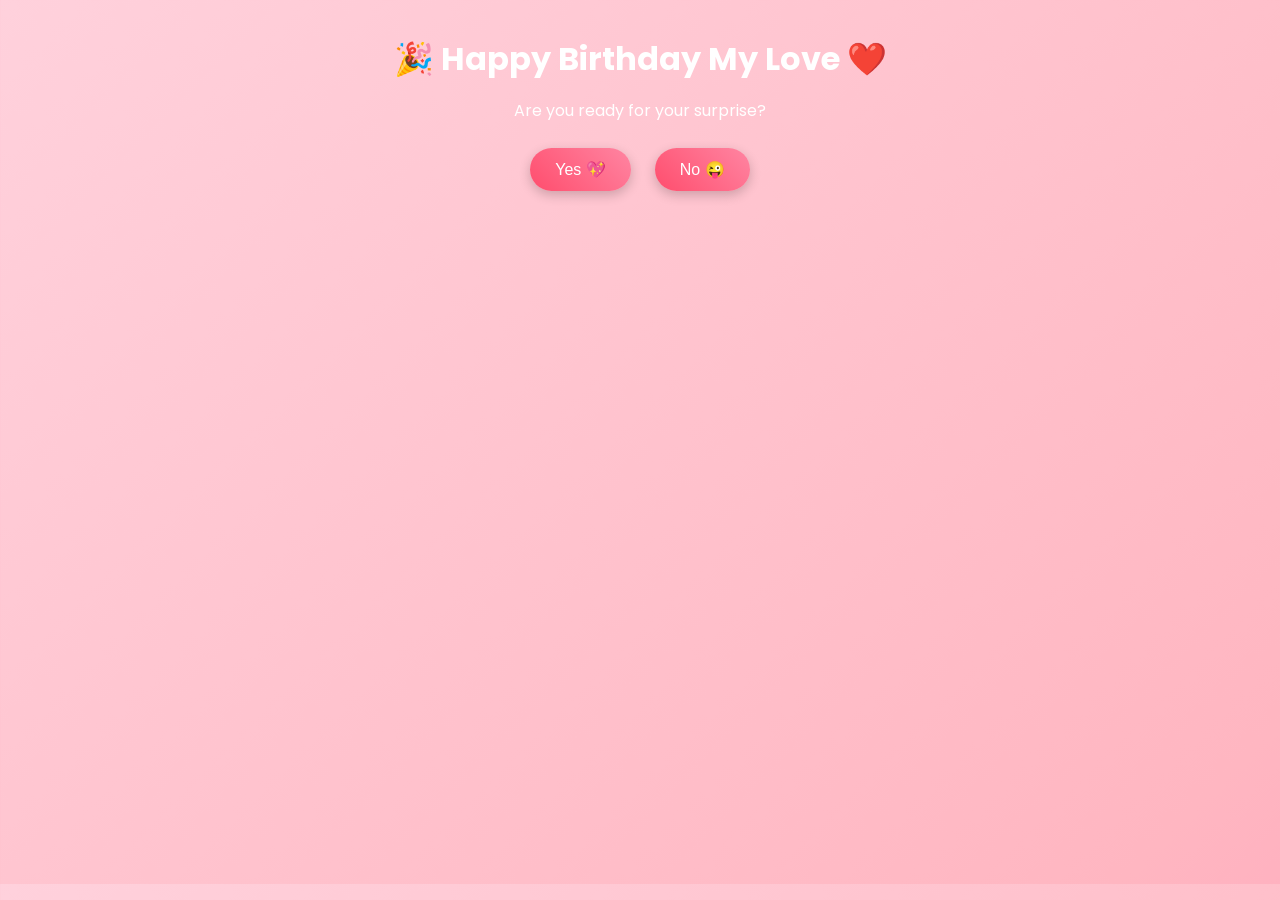
<file: index.html>
<!DOCTYPE html>
<html>
<head>
    <title>Love Fight Game 💖</title>
    <meta name="viewport" content="width=device-width, initial-scale=1.0">
    <link rel="stylesheet" href="style.css">
</head>
<body>

<div id="screen1" class="container">
    <h1>🎉 Happy Birthday My Love ❤️</h1>
    <p>Are you ready for your surprise?</p>
    <button class="btn" onclick="go(2)">Yes 💖</button>
    <button class="btn" onmouseover="run(this)">No 😜</button>
</div>

<div id="screen2" class="container" style="display:none;">
    <h2>Enter the Fight Arena 🎮</h2>
    <button class="btn" onclick="go(3)">Start Battle 💥</button>
</div>

<div id="screen3" class="container" style="display:none;">
    <h2>💖 Fight for Her Heart 💖</h2>

    <div class="game">
        <div>
            <img id="you" src="avatar.png" class="character">
            <p>You ❤️</p>
            <div class="bar"><div id="youHP" class="hp" style="width:100%"></div></div>
        </div>

        <div>
            <img id="stitch" src="stitch.png" class="character">
            <p>Stitch 🧸</p>
            <div class="bar"><div id="stitchHP" class="hp" style="width:100%"></div></div>
        </div>
    </div>

    <button class="btn" onclick="attack()">Attack 👊</button>
    <button class="btn" onclick="power()">Power 💥</button>
</div>

<div id="screen4" class="container" style="display:none;">
    <h1>🏆 Yes! I Am Your Favorite ❤️</h1>
    <img src="dance.png" width="200">
    <br>
    <button class="btn" data-link="chocolate.html">Next Surprise 🍫</button>
</div>

<script src="script.js"></script>
<script>
function go(n) {
    document.querySelectorAll('.container').forEach(el => el.style.display = 'none');
    document.getElementById('screen' + n).style.display = 'block';
}

function run(btn) {
    btn.style.position = 'absolute';
    btn.style.left = Math.random() * 80 + 'vw';
    btn.style.top = Math.random() * 80 + 'vh';
}

let you = 100, stitch = 100;

function update() {
    youHP.style.width = you + "%";
    stitchHP.style.width = stitch + "%";
}

function animate(damageToStitch, damageToYou) {
    const youChar = document.getElementById("you");
    const stitchChar = document.getElementById("stitch");

    youChar.classList.add("attack-left");
    stitchChar.classList.add("attack-right");

    setTimeout(() => stitchChar.classList.add("hit"), 150);
    setTimeout(() => {
        youChar.classList.remove("attack-left");
        stitchChar.classList.remove("attack-right", "hit");
    }, 400);

    stitch -= damageToStitch;
    you -= damageToYou;

    if (stitch < 0) stitch = 0;
    if (you < 0) you = 0;

    update();
    check();
}

function attack() {
    animate(Math.floor(Math.random()*15)+10, Math.floor(Math.random()*8));
}

function power() {
    animate(Math.floor(Math.random()*25)+20, Math.floor(Math.random()*12));
}

function check() {
    if (stitch <= 0) go(4);
    if (you <= 0) location.reload();
}
</script>
</body>
</html>
</file>
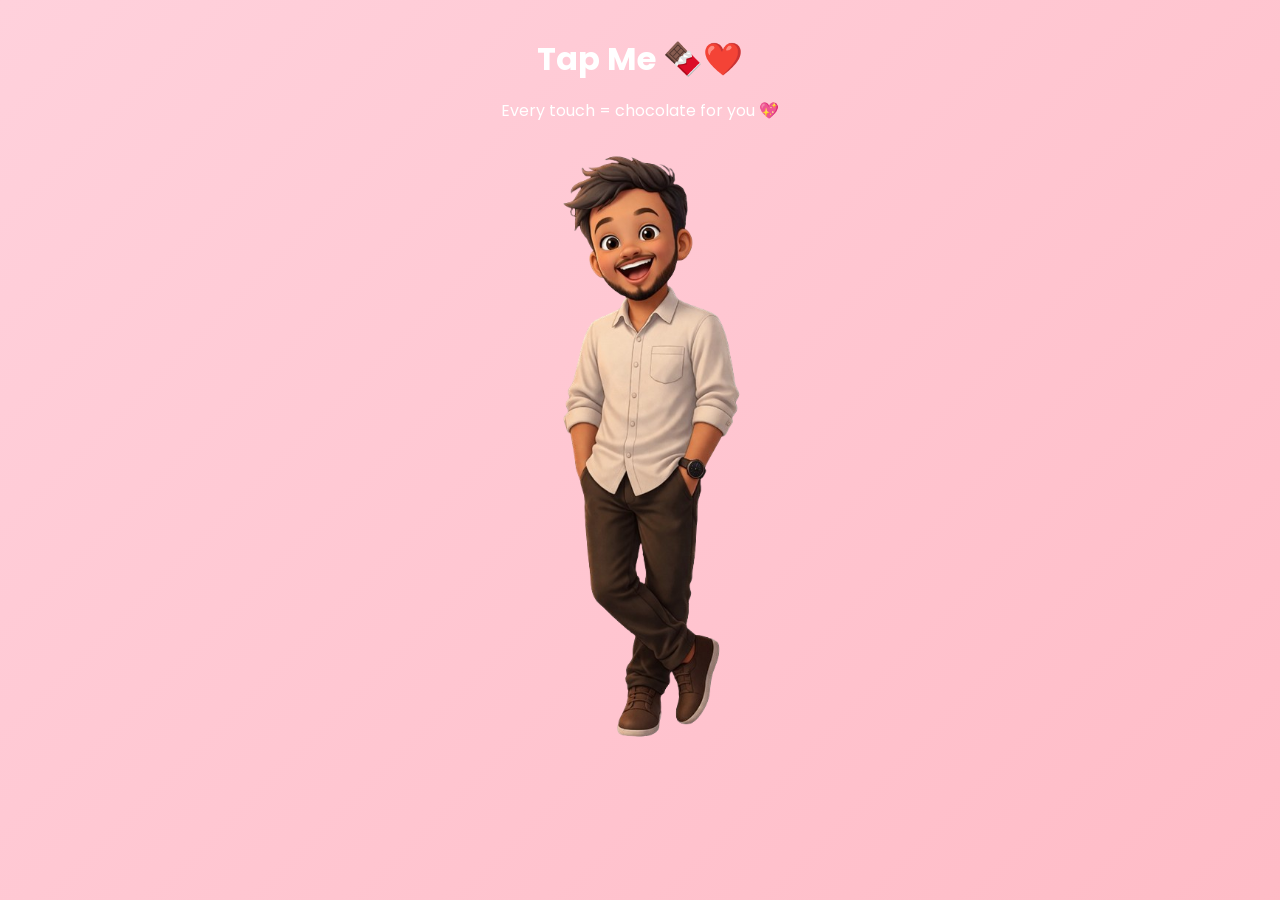
<file: chocolate.html>
<!DOCTYPE html>
<html>
<head>
    <title>For You 🍫💖</title>
    <meta name="viewport" content="width=device-width, initial-scale=1.0">
    <link rel="stylesheet" href="style.css">
</head>
<body>

<div class="container">
    <h1>Tap Me 🍫❤️</h1>
    <p>Every touch = chocolate for you 💖</p>
    <img id="avatar" src="standing.png" width="220" onclick="giveChocolate()">
    <p id="msg"></p>
    <button id="nextBtn" class="btn" data-link="memories.html" style="display:none;">
        See Our Memories 💖
    </button>
</div>

<script src="script.js"></script>
<script>
const messages = [
    "You are my sweetest chocolate 😍",
    "I love you more than chocolate 🍫❤️",
    "You are my happiness 🥺",
    "You make my life beautiful 💖",
    "You are my favorite person ❤️"
];

function giveChocolate() {
    const avatar = document.getElementById("avatar");
    avatar.src = "give-chocolate.png";

    const choco = document.createElement("img");
    choco.src = "chocolate.png";
    choco.style.position = "absolute";
    choco.style.width = "80px";
    choco.style.left = Math.random() * 80 + "%";
    choco.style.top = "60%";

    document.body.appendChild(choco);
    setTimeout(() => choco.remove(), 2000);
    setTimeout(() => avatar.src = "standing.png", 800);

    document.getElementById("msg").innerText =
        messages[Math.floor(Math.random() * messages.length)];

    document.getElementById("nextBtn").style.display = "inline-block";
}
</script>
</body>
</html>
</file>
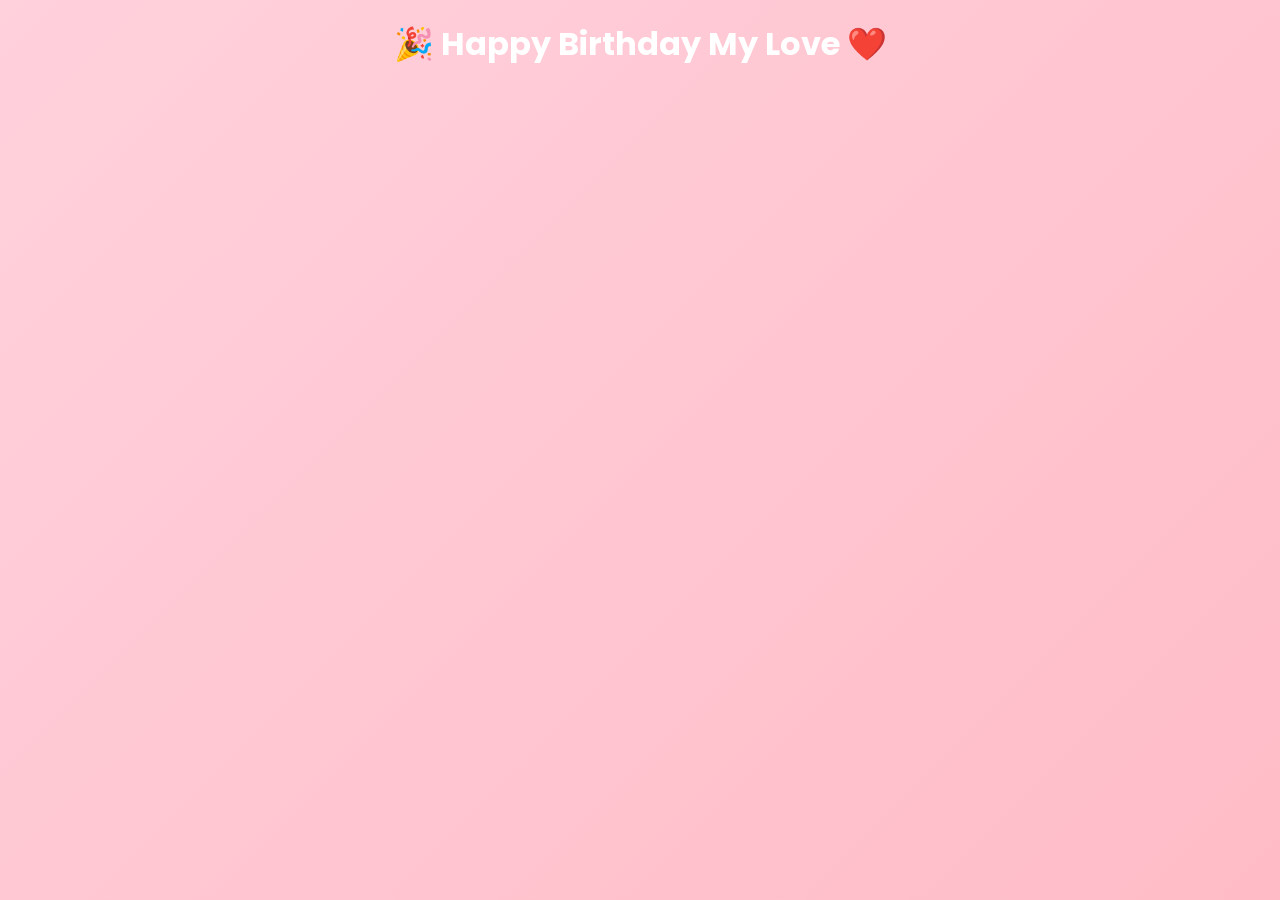
<file: final.html>
<!DOCTYPE html>
<html lang="en">
<head>
<meta charset="UTF-8">
<meta name="viewport" content="width=device-width, initial-scale=1.0">
<title>Final Birthday Surprise 🎂</title>
<link rel="stylesheet" href="style.css">

<style>
body {
    margin: 0;
    font-family: 'Poppins', sans-serif;
    text-align: center;
    color: white;
    overflow-x: hidden;
}

h1 {
    margin-top: 20px;
    font-size: 32px;
}

/* Scene */
.scene {
    position: relative;
    height: 75vh;
    width: 100%;
}

/* Avatars */
.avatar {
    position: absolute;
    bottom: 0;
    transition: all 1.5s ease-in-out;
    z-index: 2;
}

#hero {
    width: 200px;
    left: -40%;
}

.walk-in {
    left: 10%;
}

#gf {
    width: 320px;
    left: 50%;
    transform: translateX(-50%);
    display: none;
}

/* Cake Container */
#cake-container {
    position: absolute;
    width: 300px;
    height: 300px;
    left: 50%;
    transform: translateX(-50%);
    bottom: 220px;
    display: none;
    cursor: pointer;
    z-index: 1;
}

/* Whole Cake */
.cake-base {
    position: absolute;
    width: 100%;
    height: 100%;
    background: url('cake2.png') center/cover no-repeat;
}

/* Candle */
#candle {
    position: absolute;
    top: -45px;
    left: 50%;
    transform: translateX(-50%);
    font-size: 34px;
}

/* Blow Candle Button */
#blowBtn {
    display: none;
    margin-top: 10px;
}

/* Knife */
#knife {
    position: absolute;
    font-size: 50px;
    display: none;
    pointer-events: none;
    transform: rotate(-45deg);
    z-index: 10;
}

/* Cake Slices */
.slice {
    position: absolute;
    width: 100%;
    height: 100%;
    background: url('cake2.png') center/cover no-repeat;
    opacity: 0;
    transition: transform 0.6s ease, opacity 0.6s ease;
}

.slice1 { clip-path: polygon(50% 50%, 50% 0%, 65% 0%, 55% 50%); }
.slice2 { clip-path: polygon(50% 50%, 65% 0%, 100% 50%, 60% 55%); }
.slice3 { clip-path: polygon(50% 50%, 100% 50%, 75% 100%, 55% 60%); }
.slice4 { clip-path: polygon(50% 50%, 75% 100%, 25% 100%, 45% 60%); }
.slice5 { clip-path: polygon(50% 50%, 25% 100%, 0% 50%, 40% 55%); }
.slice6 { clip-path: polygon(50% 50%, 0% 50%, 35% 0%, 45% 50%); }

.slice.cut {
    opacity: 1;
    transform: translate(40px, -40px) rotate(12deg);
}

/* Message */
#message {
    font-size: 22px;
    margin-top: 10px;
}

/* Final Birthday Text */
#finalText {
    display: none;
    font-size: 60px;
    font-weight: bold;
    text-shadow: 0 0 10px #fff,
                 0 0 20px #ff4d6d,
                 0 0 40px #ff4d6d;
    animation: zoomIn 1.5s ease-in-out forwards;
}

@keyframes zoomIn {
    from { transform: scale(0); opacity: 0; }
    to { transform: scale(1); opacity: 1; }
}

/* Fireworks */
.firework {
    position: fixed;
    font-size: 24px;
    animation: explode 1.2s ease-out forwards;
}

@keyframes explode {
    from { transform: scale(0); opacity: 1; }
    to { transform: scale(2); opacity: 0; }
}

/* Responsive */
@media (max-width: 768px) {
    #hero { width: 140px; }
    #gf { width: 220px; }
    #cake-container {
        width: 220px;
        height: 220px;
        bottom: 180px;
    }
    #finalText { font-size: 36px; }
}
</style>
</head>

<body>

<h1>🎉 Happy Birthday My Love ❤️</h1>

<div class="scene">
    <!-- Your Avatar -->
    <img id="hero" src="cake.png" class="avatar" alt="Hero with Cake">

    <!-- Girlfriend Avatar -->
    <img id="gf" src="gf.png" class="avatar" alt="Girlfriend">

    <!-- Cake -->
    <div id="cake-container">
        <div id="candle">🕯️</div>
        <div id="knife">🔪</div>
        <div class="cake-base"></div>

        <!-- Cake Slices -->
        <div class="slice slice1"></div>
        <div class="slice slice2"></div>
        <div class="slice slice3"></div>
        <div class="slice slice4"></div>
        <div class="slice slice5"></div>
        <div class="slice slice6"></div>
    </div>
</div>

<button id="blowBtn" class="btn">Blow Candle 🕯️</button>

<p id="message"></p>
<h2 id="finalText">🎉 HAPPY BIRTHDAY MY LOVE ❤️🎂</h2>

<script src="script.js"></script>

<script>
const hero = document.getElementById("hero");
const gf = document.getElementById("gf");
const cakeContainer = document.getElementById("cake-container");
const knife = document.getElementById("knife");
const candle = document.getElementById("candle");
const message = document.getElementById("message");
const finalText = document.getElementById("finalText");
const blowBtn = document.getElementById("blowBtn");
const slices = document.querySelectorAll(".slice");

let currentSlice = 0;

/* Step 1: Hero enters */
setTimeout(() => {
    hero.classList.add("walk-in");
}, 500);

/* Step 2: Girlfriend appears */
setTimeout(() => {
    gf.style.display = "block";
}, 2000);

/* Step 3: Cake appears */
setTimeout(() => {
    cakeContainer.style.display = "block";
    blowBtn.style.display = "inline-block";
    message.innerText = "Blow the candle, my love 💖";
}, 3500);

/* Blow Candle */
blowBtn.addEventListener("click", () => {
    candle.style.display = "none";
    blowBtn.style.display = "none";
    message.innerText = "Tap the cake to cut it! 🎂";
});

/* Cut Cake One Slice at a Time */
cakeContainer.addEventListener("click", (e) => {
    if (candle.style.display !== "none") return;
    if (currentSlice >= slices.length) return;

    const rect = cakeContainer.getBoundingClientRect();
    knife.style.left = (e.clientX - rect.left - 25) + "px";
    knife.style.top = (e.clientY - rect.top - 25) + "px";
    knife.style.display = "block";

    slices[currentSlice].classList.add("cut");
    currentSlice++;

    if (currentSlice === slices.length) {
        setTimeout(showCelebration, 800);
    }
});

/* Celebration Effects */
function showCelebration() {
    message.innerText = "Happy Birthday My Love ❤️🎂";
    finalText.style.display = "block";
    launchHearts(40);
    launchFireworks(30);
}

function launchHearts(count) {
    for (let i = 0; i < count; i++) {
        const heart = document.createElement("div");
        heart.className = "heart";
        heart.innerHTML = "💖";
        heart.style.left = Math.random() * 100 + "vw";
        heart.style.bottom = "0";
        document.body.appendChild(heart);
        setTimeout(() => heart.remove(), 3000);
    }
}

function launchFireworks(count) {
    for (let i = 0; i < count; i++) {
        const fire = document.createElement("div");
        fire.className = "firework";
        fire.innerHTML = "✨";
        fire.style.left = Math.random() * 100 + "vw";
        fire.style.top = Math.random() * 60 + "vh";
        document.body.appendChild(fire);
        setTimeout(() => fire.remove(), 1200);
    }
}
</script>

</body>
</html>
</file>
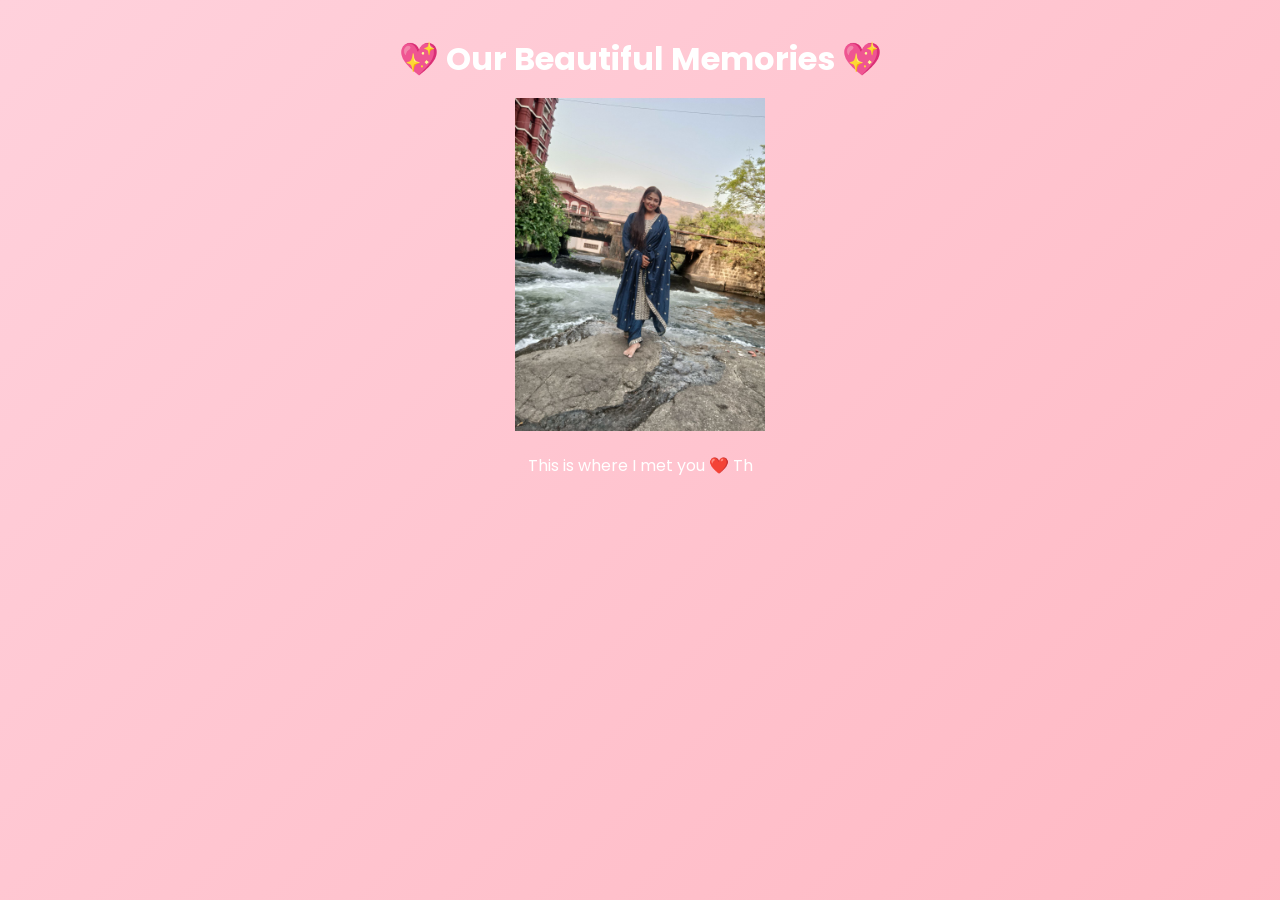
<file: memories.html>
<!DOCTYPE html>
<html>
<head>
    <title>Our Memories ❤️</title>
    <meta name="viewport" content="width=device-width, initial-scale=1.0">
    <link rel="stylesheet" href="style.css">
</head>
<body>

<div class="container">
    <h1>💖 Our Beautiful Memories 💖</h1>
    <img id="photo" src="photo1.jpg" width="250">
    <p id="message"></p>
</div>

<script src="script.js"></script>
<script>
const photos = ["photo1.jpg","photo2.jpg","photo3.jpg","photo4.jpg"];
const messages = [
   "This is where I met you ❤️ This is where I got to know what a truly innocent soul you are… and how beautiful one person can be 💖",
    "This image always reminds me of the innocent child inside you ❤️ The one I always want to protect and keep alive forever 💕",
    "This was our first trip together ❤️ The day you met my parents and came to my home meant the world to me. You saw my favorite beaches and my favorite places. On that day, I fulfilled my promise to you and created countless unforgettable memories. And I promise to keep creating many more with you forever. 🥺💞",
    "This image shows how beautiful and strong you are ❤️ No matter what happens, you still stand there smiling… and that makes you even more special to me 💖"
];

let index = 0;

function typeText(text) {
    const msg = document.getElementById("message");
    msg.innerHTML = "";
    let i = 0;
    function typing() {
        if (i < text.length) {
            msg.innerHTML += text.charAt(i);
            i++;
            setTimeout(typing, 40);
        }
    }
    typing();
}

function nextSlide() {
    index++;
    if (index >= photos.length) {
        window.location.href = "final.html";
        return;
    }
    document.getElementById("photo").src = photos[index];
    typeText(messages[index]);
}

typeText(messages[0]);
setInterval(nextSlide, 5000);
</script>
</body>
</html>
</file>
<file: style.css>
@import url('https://fonts.googleapis.com/css2?family=Poppins:wght@300;400;600;700&display=swap');

* {
    margin: 0;
    padding: 0;
    box-sizing: border-box;
}

body {
    font-family: 'Poppins', sans-serif;
    text-align: center;
    color: white;
    overflow-x: hidden;
    background: linear-gradient(-45deg, #ff758c, #ff7eb3, #ffb6c1, #ffd1dc);
    background-size: 400% 400%;
    animation: gradientBG 12s ease infinite;
}

@keyframes gradientBG {
    0% { background-position: 0% 50%; }
    50% { background-position: 100% 50%; }
    100% { background-position: 0% 50%; }
}

.container {
    padding: 20px;
}

h1, h2, p {
    margin: 15px 0;
}

.btn {
    background: linear-gradient(45deg, #ff4d6d, #ff85a2);
    border: none;
    padding: 12px 25px;
    border-radius: 30px;
    color: white;
    font-size: 16px;
    cursor: pointer;
    margin: 10px;
    box-shadow: 0 4px 12px rgba(0,0,0,0.2);
    transition: 0.3s;
}

.btn:hover {
    transform: scale(1.05);
}

/* Fade Animations */
.fade-in { animation: fadeIn 1s ease-in-out; }
.fade-out { animation: fadeOut 0.5s ease-in-out forwards; }

@keyframes fadeIn {
    from { opacity: 0; transform: translateY(15px); }
    to { opacity: 1; transform: translateY(0); }
}

@keyframes fadeOut {
    to { opacity: 0; }
}

/* Heart Rain */
.heart {
    position: fixed;
    top: -10px;
    font-size: 20px;
    animation: fall linear forwards;
    pointer-events: none;
    z-index: 999;
}

@keyframes fall {
    to {
        transform: translateY(100vh);
        opacity: 0;
    }
}

/* Fight Game */
.game {
    display: flex;
    justify-content: space-around;
    align-items: center;
    flex-wrap: wrap;
}

.character { width: 140px; }

.attack-left { transform: translateX(80px) scale(1.1); }
.attack-right { transform: translateX(-80px) scale(1.1); }

.hit {
    transform: scale(0.85);
    filter: brightness(0.7);
}

.bar {
    width: 140px;
    height: 12px;
    background: white;
    border-radius: 10px;
    margin: 10px auto;
}

.hp {
    height: 100%;
    background: red;
    border-radius: 10px;
}

/* Final Page */
.scene {
    position: relative;
    min-height: 80vh;
}

.avatar {
    position: absolute;
    bottom: 0;
}

#hero {
    width: 200px;
    left: -40%;
    transition: left 1.5s ease-in-out;
}

.walk-in { left: 10%; }

#gf {
    width: 300px;
    left: 50%;
    transform: translateX(-50%);
    display: none;
}

#cake-container {
    position: absolute;
    width: 300px;
    height: 300px;
    left: 50%;
    transform: translateX(-50%);
    bottom: 220px;
    display: none;
    cursor: pointer;
}

.cake-base,
.slice {
    position: absolute;
    width: 100%;
    height: 100%;
    background: url('cake2.png') center/contain no-repeat;
}

.slice {
    opacity: 0;
    transition: transform 0.6s ease, opacity 0.6s ease;
}

.slice1 { clip-path: polygon(50% 50%, 50% 0%, 65% 0%, 55% 50%); }
.slice2 { clip-path: polygon(50% 50%, 65% 0%, 100% 50%, 60% 55%); }
.slice3 { clip-path: polygon(50% 50%, 100% 50%, 75% 100%, 55% 60%); }
.slice4 { clip-path: polygon(50% 50%, 75% 100%, 25% 100%, 45% 60%); }
.slice5 { clip-path: polygon(50% 50%, 25% 100%, 0% 50%, 40% 55%); }
.slice6 { clip-path: polygon(50% 50%, 0% 50%, 35% 0%, 45% 50%); }

.slice.cut {
    opacity: 1;
    transform: translate(40px, -40px) rotate(12deg);
}

#knife {
    position: absolute;
    font-size: 50px;
    display: none;
}

#candle {
    position: absolute;
    top: -45px;
    left: 50%;
    transform: translateX(-50%);
    font-size: 32px;
}

#finalText {
    display: none;
    font-size: 50px;
    font-weight: bold;
}

/* Responsive */
@media (max-width: 768px) {
    #hero { width: 140px; }
    #gf { width: 200px; }
    #cake-container { width: 220px; height: 220px; bottom: 180px; }
    #finalText { font-size: 32px; }
}
</file>
